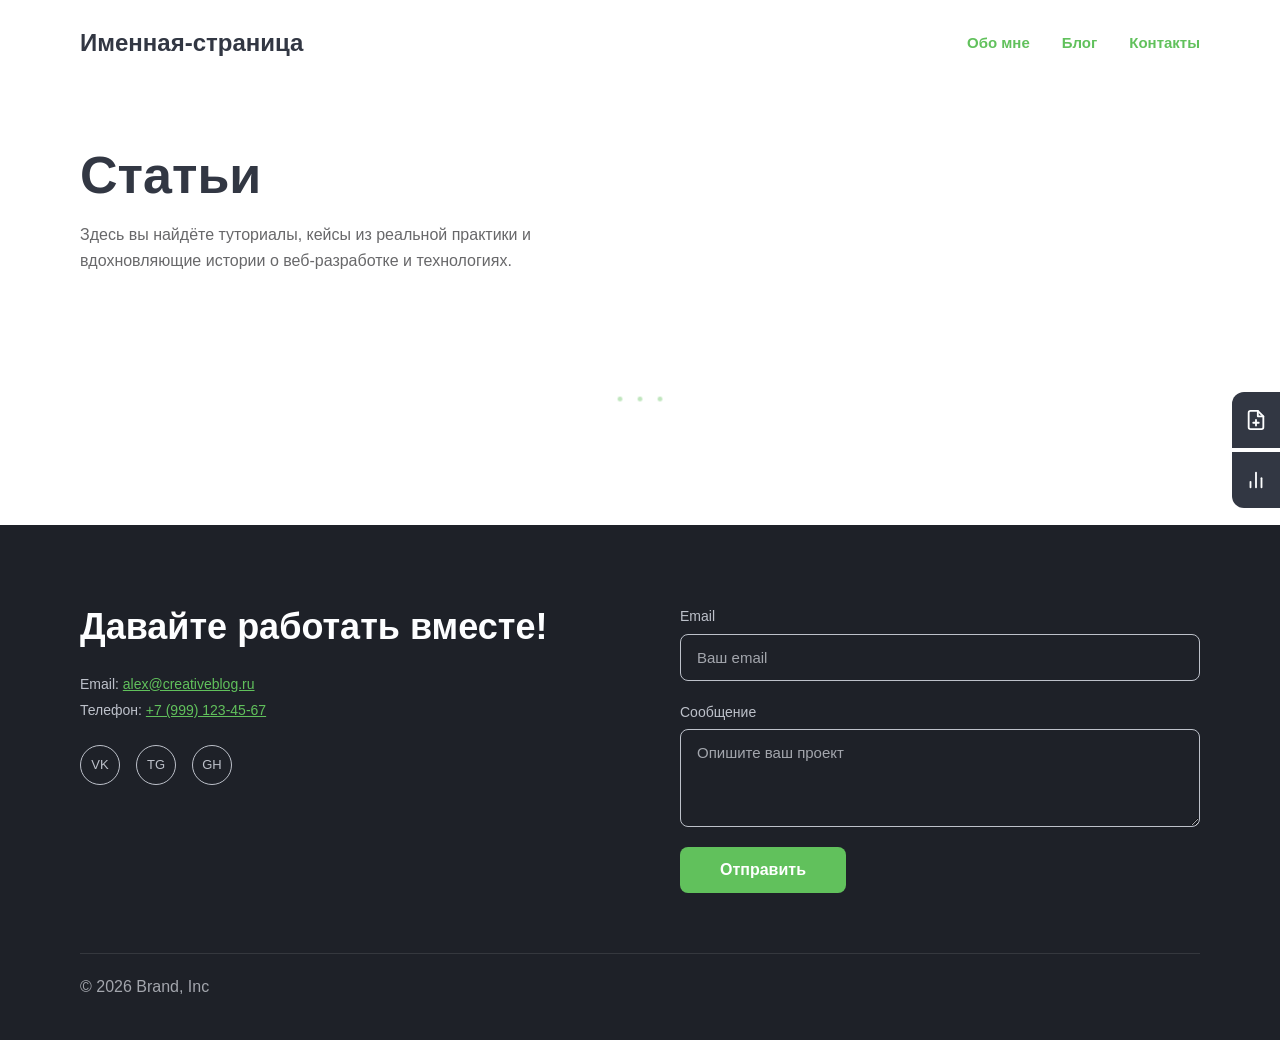
<file: blog.html>
<!DOCTYPE html>
<html lang="ru">
<head>
    <meta charset="UTF-8">
    <meta name="viewport" content="width=device-width, initial-scale=1.0">
    <title>Блог</title>
    <link rel="stylesheet" href="style.css">
</head>
<body>
    <!-- Шапка сайта с навигацией -->
    <header class="header">
        <div class="container">
            <a href="index.html" class="logo">Именная-страница</a>
            <nav>
                <ul class="nav-list">
                    <li><a href="index.html" class="active">Обо мне</a></li>
                    <li><a href="blog.html" class="active">Блог</a></li>
                    <li><a href="#contacts" class="active">Контакты</a></li>
                </ul>
            </nav>
        </div>
    </header>

    <main>
        <!-- Блок со статьями -->
        <section class="blog-hero">
            <div class="container">
                <h1>Статьи</h1>
                <p>
                    Здесь вы найдёте туториалы, кейсы из реальной практики и вдохновляющие истории
                    о веб-разработке и технологиях.
                </p>
            </div>
        </section>

        <!-- Сетка карточек статей (первая карточка — featured через CSS :first-child) -->
        <section class="blog-grid">
            <div class="container">
                <div class="blog-cards" id="blog-cards">
                    <!-- Карточки загружаются из localStorage через JS -->
                </div>

                <!-- Лоадер для имитации загрузки (ДЗ 8) -->
                <div class="loader" id="loader">
                    <span class="loader-dot"></span>
                    <span class="loader-dot"></span>
                    <span class="loader-dot"></span>
                </div>

                <!-- Заглушка "Нет статей" (отображается когда статей нет) -->
                <p class="blog-empty" id="blog-empty">Нет статей</p>

                <div class="blog-next" id="blog-next" hidden>
                    <a href="#">Далее</a>
                </div>
            </div>
        </section>

        <!-- Форма создания статьи (скрыта по умолчанию) -->
        <section class="add-article-section" id="add-article-section" hidden>
            <div class="container">
                <h2>Добавить статью</h2>
                <form class="add-article-form" id="add-article-form">
                    <fieldset id="form-fieldset">
                        <div class="form-group">
                            <label for="article-title">Заголовок</label>
                            <input type="text" id="article-title" name="title" placeholder="Заголовок статьи" required>
                        </div>

                        <div class="form-group">
                            <label for="article-text">Текст статьи</label>
                            <textarea id="article-text" name="text" rows="5" placeholder="Текст статьи" required></textarea>
                        </div>

                        <div class="form-buttons">
                            <button type="submit" class="btn-add" id="btn-add-article">Добавить</button>
                            <button type="button" class="btn-cancel" id="btn-cancel-article">Отмена</button>
                        </div>
                    </fieldset>
                </form>
            </div>
        </section>
    </main>

    <!-- Админ-панель (боковая) -->
    <aside class="admin-panel" id="admin-panel">
        <button class="admin-btn" id="btn-create-article" title="Создать статью">
            <svg width="24" height="24" viewBox="0 0 24 24" fill="none" stroke="currentColor" stroke-width="2" stroke-linecap="round" stroke-linejoin="round">
                <path d="M14 2H6a2 2 0 0 0-2 2v16a2 2 0 0 0 2 2h12a2 2 0 0 0 2-2V8z"/>
                <polyline points="14 2 14 8 20 8"/>
                <line x1="12" y1="18" x2="12" y2="12"/>
                <line x1="9" y1="15" x2="15" y2="15"/>
            </svg>
        </button>
        <button class="admin-btn" id="btn-show-stats" title="Показать статистику">
            <svg width="24" height="24" viewBox="0 0 24 24" fill="none" stroke="currentColor" stroke-width="2" stroke-linecap="round" stroke-linejoin="round">
                <line x1="18" y1="20" x2="18" y2="10"/>
                <line x1="12" y1="20" x2="12" y2="4"/>
                <line x1="6" y1="20" x2="6" y2="14"/>
            </svg>
        </button>
    </aside>

    <!-- Диалог статистики страницы -->
    <dialog class="stats-dialog" id="stats-dialog">
        <div class="stats-dialog-header">
            <h2>Статистика страницы</h2>
            <button class="stats-dialog-close" id="stats-dialog-close">&times;</button>
        </div>
        <div class="stats-dialog-body">
            <div class="stats-card">
                <span class="stats-label">Всего статей:</span>
                <span class="stats-value" id="stats-articles-count">0</span>
            </div>
            <div class="stats-card">
                <span class="stats-label">Комментарии:</span>
                <span class="stats-value" id="stats-comments-count">0</span>
            </div>
        </div>
    </dialog>

    <!-- Шаблон карточки статьи -->
    <template id="blog-card-template">
        <article class="blog-card">
            <button class="btn-delete" title="Удалить статью">&times;</button>
            <div class="blog-card-image">
                <div class="img-placeholder">
                    <svg viewBox="0 0 24 24"><path d="M21 19V5c0-1.1-.9-2-2-2H5c-1.1 0-2 .9-2 2v14c0 1.1.9 2 2 2h14c1.1 0 2-.9 2-2zM8.5 13.5l2.5 3.01L14.5 12l4.5 6H5l3.5-4.5z"/></svg>
                </div>
            </div>
            <div class="blog-card-body">
                <h4></h4>
                <p class="blog-card-text"></p>
                <time></time>
            </div>
        </article>
    </template>

    <!-- Футер с контактами -->
    <footer class="footer" id="contacts">
        <div class="container">
            <div class="footer-left">
                <h2>Давайте работать вместе!</h2>
                <address class="footer-contacts">
                    <p>Email: <a href="mailto:alex@creativeblog.ru">alex@creativeblog.ru</a></p>
                    <p>Телефон: <a href="tel:+79991234567">+7 (999) 123-45-67</a></p>
                </address>
                <div class="footer-socials">
                    <a href="#">VK</a>
                    <a href="#">TG</a>
                    <a href="#">GH</a>
                </div>
            </div>
            <div class="footer-right">
                <div class="footer-form">
                    <div class="form-group">
                        <label for="blog-email">Email</label>
                        <input type="email" id="blog-email" placeholder="Ваш email">
                    </div>
                    <div class="form-group">
                        <label for="blog-message">Сообщение</label>
                        <textarea id="blog-message" rows="4" placeholder="Опишите ваш проект"></textarea>
                    </div>
                    <button type="button" class="btn-submit">Отправить</button>
                </div>
            </div>
        </div>
        <div class="container">
            <div class="footer-bottom">
                <p>&copy; 2026 Brand, Inc</p>
            </div>
        </div>
    </footer>

    <!-- Подключение JS -->
    <script src="script.js"></script>
</body>
</html>
</file>
<file: style.css>
/* ===========================
   ОБЩИЕ НАСТРОЙКИ
   =========================== */

*,
*::before,
*::after {
    box-sizing: border-box;
    margin: 0;
    padding: 0;
}

/* Подключение шрифта Inter */
@import url('https://fonts.googleapis.com/css2?family=Inter:wght@400;700&display=swap');

/* CSS-переменные для цветов */
:root {
    --color-text-primary: #323743;
    --color-text-secondary: #68686A;
    --color-text-muted: #A3A6AD;
    --color-text-light: #BDC1CA;
    --color-accent-green: #61C15C;
    --color-accent-green-hover: #75BB7C;
    --color-accent-orange: #DB5E31;
    --color-bg-green-light: #F4FBF4;
    --color-bg-peach-light: #FEF3EF;
    --color-bg-light: #FAFBFD;
    --color-bg-dark: #1E2128;
    --color-border: #DDE0E7;
    --color-white: #FDFEFF;
}

body {
    font-family: 'Inter', sans-serif;
    font-weight: 400;
    font-size: 16px;
    line-height: 1.6;
    color: var(--color-text-primary);
    background-color: #fff;
}

img {
    max-width: 100%;
    height: auto;
    display: block;
}

a {
    text-decoration: none;
    color: inherit;
}

ul, ol {
    list-style: none;
}

/* ===========================
   ТИПОГРАФИКА
   =========================== */

h1 {
    font-weight: 700;
    font-size: 52px;
    line-height: 1.15;
}

h2 {
    font-weight: 700;
    font-size: 40px;
    line-height: 1.2;
}

h3 {
    font-weight: 700;
    font-size: 32px;
    line-height: 1.25;
}

h4 {
    font-size: 24px;
    line-height: 1.3;
}

p {
    font-size: 16px;
    line-height: 1.6;
}

/* ===========================
   LAYOUT
   =========================== */

.container {
    max-width: 1200px;
    margin: 0 auto;
    padding: 0 40px;
}

/* ===========================
   HEADER / НАВИГАЦИЯ
   =========================== */

.header {
    padding: 24px 0;
}

.header .container {
    display: flex;
    justify-content: space-between;
    align-items: center;
}

.logo {
    font-weight: 700;
    font-size: 24px;
    color: var(--color-text-primary);
}

.nav-list {
    display: flex;
    gap: 32px;
}

.nav-list a {
    font-size: 15px;
    color: var(--color-text-secondary);
    /* Плавность при наведении (задание: доработка наведения — добавить плавности) */
    transition: font-weight 0.3s ease, color 0.3s ease;
    position: relative;
}

/* Стилизация меню: при наведении выделить активный пункт жирным шрифтом */
.nav-list a:hover {
    font-weight: 700;
    color: var(--color-text-primary);
}

.nav-list a.active {
    font-weight: 700;
    color: var(--color-accent-green);
}

/* ===========================
   HERO — БЛОК "ОБО МНЕ"
   =========================== */

.hero {
    padding: 60px 0 80px;
}

.hero .container {
    display: flex;
    align-items: center;
    gap: 60px;
}

.hero-text {
    flex: 1;
}

.hero-text h1 {
    margin-bottom: 20px;
}

.hero-text p {
    color: var(--color-text-secondary);
    margin-bottom: 24px;
    max-width: 440px;
}

.hero-link {
    display: inline-flex;
    align-items: center;
    gap: 8px;
    color: var(--color-accent-green);
    font-weight: 700;
    font-size: 15px;
    transition: gap 0.3s ease;
}

.hero-link:hover {
    gap: 14px;
}

.hero-link::after {
    content: '›';
    font-size: 20px;
}

.hero-image {
    flex: 1;
    display: flex;
    justify-content: center;
}

.hero-image img {
    max-width: 100%;
    border-radius: 12px;
    object-fit: cover;
}

/* ===========================
   СЕКЦИЯ "МОЯ КАРЬЕРА" (WORK)
   =========================== */

.work-section {
    padding: 80px 0 40px;
}

.work-section .container {
    display: flex;
    gap: 80px;
}

.work-header {
    flex: 0 0 300px;
}

.work-header h2 {
    margin-bottom: 16px;
}

.work-timeline {
    flex: 1;
}

.section-subtitle {
    font-size: 24px;
    margin-bottom: 24px;
    margin-top: 16px;
}

.work-item {
    display: flex;
    gap: 24px;
    margin-bottom: 32px;
}

/* Декоративный круг-иконка рядом с каждым местом работы */
.work-icon {
    width: 56px;
    height: 56px;
    border-radius: 50%;
    background-color: var(--color-bg-green-light);
    display: flex;
    align-items: center;
    justify-content: center;
    flex-shrink: 0;
    font-size: 24px;
}

.work-icon.orange {
    background-color: var(--color-bg-peach-light);
}

.work-item-content {
    position: relative;
    padding-bottom: 24px;
}

/* Декоративная линия под опытом работы через псевдоэлемент (задание: часть 1) */
.work-item-content::after {
    content: '';
    position: absolute;
    bottom: 0;
    left: 0;
    width: 100%;
    height: 1px;
    background-color: var(--color-border);
}

.work-item-content h3 {
    font-size: 20px;
    margin-bottom: 8px;
}

.work-item-content h4 {
    font-weight: 700;
    font-size: 18px;
    margin-bottom: 8px;
}

.work-item-content p,
.work-item-content dd {
    font-size: 15px;
    color: var(--color-text-secondary);
    margin-left: 0;
}

.work-item-content dt {
    margin-bottom: 4px;
}

/* ===========================
   СЕКЦИИ: ОБРАЗОВАНИЕ, КУРСЫ, ДОСТИЖЕНИЯ
   Декоративные полосы через псевдоэлементы (задание: часть 1)
   =========================== */

.education-section,
.courses-section,
.achievements-section {
    padding: 32px 0;
    position: relative;
}

/* Декоративная линия-разделитель сверху секции */
.education-section::before,
.courses-section::before,
.achievements-section::before {
    content: '';
    display: block;
    width: 100%;
    max-width: 1120px;
    height: 1px;
    background-color: var(--color-border);
    margin: 0 auto 32px;
}

.education-section h3,
.courses-section h3,
.achievements-section h3 {
    font-size: 24px;
    margin-bottom: 16px;
}

.education-section p,
.courses-section p,
.achievements-section p {
    color: var(--color-text-secondary);
    margin-bottom: 4px;
}

/* Стилизация списков (задание: часть 1) */
.courses-section ul,
.achievements-section ul {
    display: flex;
    flex-direction: column;
    gap: 12px;
}

.courses-section li,
.achievements-section li {
    font-size: 15px;
    color: var(--color-text-secondary);
    padding-left: 20px;
    position: relative;
}

/* Декоративный маркер списка через псевдоэлемент */
.courses-section li::before,
.achievements-section li::before {
    content: '';
    position: absolute;
    left: 0;
    top: 8px;
    width: 8px;
    height: 8px;
    border-radius: 50%;
    background-color: var(--color-accent-green);
}

/* ===========================
   НАВЫКИ (SKILLS)
   =========================== */

.skills-section {
    padding: 40px 0 60px;
}

.skills-section h3 {
    font-size: 24px;
    margin-bottom: 24px;
}

.skills-grid {
    display: grid;
    grid-template-columns: repeat(3, 1fr);
    gap: 20px;
}

.skill-item {
    font-size: 15px;
    padding: 16px 0;
    border-bottom: 2px solid var(--color-border);
    color: var(--color-text-primary);
}

/* ===========================
   ХОББИ (HOBBY) + АНИМАЦИЯ
   =========================== */

.hobby-section {
    padding: 80px 0;
}

.hobby-section .container {
    display: flex;
    gap: 60px;
}

.hobby-header {
    flex: 0 0 320px;
}

.hobby-header h2 {
    margin-bottom: 16px;
}

.hobby-gallery {
    display: flex;
    gap: 16px;
    margin-top: 24px;
}

/* Карточка хобби с анимацией (задание: часть 2) */
.hobby-card {
    position: relative;
    overflow: hidden;
    border-radius: 12px;
    width: 150px;
    height: 190px;
    cursor: pointer;
}

.hobby-card img {
    width: 100%;
    height: 100%;
    object-fit: cover;
    transition: transform 0.4s ease;
}

.hobby-card:hover img {
    transform: scale(1.1);
}

/* Скрытый текст — плавно появляется при наведении (задание: анимация на картинку из хобби) */
.hobby-overlay {
    position: absolute;
    bottom: 0;
    left: 0;
    right: 0;
    padding: 16px;
    background: linear-gradient(transparent, rgba(0, 0, 0, 0.7));
    color: #fff;
    font-size: 14px;
    font-weight: 700;
    transform: translateY(100%);
    transition: transform 0.4s ease;
}

.hobby-card:hover .hobby-overlay {
    transform: translateY(0);
}

.hobby-content {
    flex: 1;
}

.hobby-content p {
    color: var(--color-text-secondary);
    font-size: 15px;
    margin-bottom: 20px;
}

.hobby-placeholder {
    background-color: var(--color-bg-light);
    border-radius: 12px;
    height: 180px;
    display: flex;
    align-items: center;
    justify-content: center;
    margin-bottom: 12px;
}

/* ===========================
   ПОСЛЕДНИЕ СТАТЬИ НА ГЛАВНОЙ
   =========================== */

.featured-articles {
    padding: 60px 0;
}

.featured-articles h2 {
    margin-bottom: 32px;
}

/* Карточка статьи: flex-раскладка текст + картинка */
.featured-articles .article-card {
    display: flex;
    align-items: stretch;
    margin-bottom: 32px;
    border-radius: 16px;
    overflow: hidden;
    min-height: 280px;
}

/* Чередование фона через псевдоклассы (задание: часть 1) */
.featured-articles .article-card:nth-child(odd) {
    background-color: var(--color-bg-green-light);
}

.featured-articles .article-card:nth-child(even) {
    background-color: var(--color-bg-peach-light);
    flex-direction: row-reverse;
}

.article-card-text {
    flex: 1;
    padding: 32px;
    display: flex;
    flex-direction: column;
    justify-content: center;
}

.article-card-text h3 {
    font-size: 24px;
    margin-bottom: 12px;
}

.article-card-text p {
    color: var(--color-text-secondary);
    font-size: 15px;
}

.article-card-text time {
    font-size: 14px;
    color: var(--color-text-muted);
}

.article-card-image {
    flex: 1;
    background-color: var(--color-bg-light);
    display: flex;
    align-items: center;
    justify-content: center;
    min-height: 250px;
}

.browse-all {
    text-align: center;
    margin-top: 24px;
}

.browse-all a {
    display: inline-block;
    padding: 12px 32px;
    border: 2px solid var(--color-accent-green);
    border-radius: 30px;
    color: var(--color-accent-green);
    font-size: 15px;
    font-weight: 700;
    transition: background-color 0.3s ease, color 0.3s ease;
}

.browse-all a:hover {
    background-color: var(--color-accent-green);
    color: #fff;
}

/* ===========================
   FOOTER
   =========================== */

.footer {
    background-color: var(--color-bg-dark);
    color: var(--color-white);
    padding: 80px 0 40px;
}

.footer .container {
    display: flex;
    gap: 80px;
    flex-wrap: wrap;
}

.footer-left {
    flex: 1;
    min-width: 280px;
}

.footer-left h2 {
    font-size: 36px;
    margin-bottom: 24px;
    line-height: 1.2;
}

.footer-contacts {
    font-style: normal;
    margin-bottom: 24px;
}

.footer-contacts p {
    font-size: 14px;
    color: var(--color-text-light);
    margin-bottom: 4px;
}

.footer-contacts a {
    color: var(--color-accent-green);
    text-decoration: underline;
}

.footer-socials {
    display: flex;
    gap: 16px;
}

.footer-socials a {
    width: 40px;
    height: 40px;
    border: 1px solid var(--color-text-light);
    border-radius: 50%;
    display: flex;
    align-items: center;
    justify-content: center;
    color: var(--color-text-light);
    font-size: 13px;
    transition: border-color 0.3s ease, color 0.3s ease;
}

.footer-socials a:hover {
    border-color: var(--color-accent-green);
    color: var(--color-accent-green);
}

.footer-right {
    flex: 1;
    min-width: 280px;
}

.footer-form {
    display: flex;
    flex-direction: column;
    gap: 20px;
}

.form-group {
    display: flex;
    flex-direction: column;
    gap: 6px;
}

.form-group label {
    font-size: 14px;
    color: var(--color-text-light);
}

.form-group input,
.form-group textarea {
    background: transparent;
    border: 1px solid var(--color-text-light);
    border-radius: 8px;
    padding: 14px 16px;
    color: var(--color-white);
    font-family: 'Inter', sans-serif;
    font-size: 15px;
    resize: vertical;
}

.form-group input::placeholder,
.form-group textarea::placeholder {
    color: var(--color-text-muted);
}

.form-group input:focus,
.form-group textarea:focus {
    outline: none;
    border-color: var(--color-accent-green);
}

.btn-submit {
    display: inline-block;
    padding: 14px 40px;
    background-color: var(--color-accent-green);
    color: #fff;
    border: none;
    border-radius: 8px;
    font-family: 'Inter', sans-serif;
    font-size: 16px;
    font-weight: 700;
    cursor: pointer;
    transition: background-color 0.3s ease;
    align-self: flex-start;
}

.btn-submit:hover {
    background-color: var(--color-accent-green-hover);
}

.footer-bottom {
    width: 100%;
    margin-top: 60px;
    padding-top: 20px;
    border-top: 1px solid rgba(255, 255, 255, 0.1);
    font-size: 14px;
    color: var(--color-text-muted);
}

/* ===========================
   СТРАНИЦА БЛОГА
   =========================== */

.blog-hero {
    padding: 60px 0 40px;
}

.blog-hero h1 {
    margin-bottom: 16px;
}

.blog-hero p {
    color: var(--color-text-secondary);
    max-width: 500px;
}

/* Доработка ДЗ6: секция blog-featured убрана, 
   первая карточка стилизуется через :first-child в единой сетке */

/* Сетка карточек блога */
.blog-grid {
    padding: 0 0 40px;
}

.blog-cards {
    display: grid;
    grid-template-columns: repeat(3, 1fr);
    gap: 30px;
}

/* Первая карточка — featured: занимает всю ширину, горизонтальный layout */
.blog-card:first-child {
    grid-column: 1 / -1;
    display: flex;
    flex-direction: row;
    border-radius: 16px;
}

.blog-card:first-child .blog-card-image {
    flex: 1.2;
    min-height: 320px;
    height: auto;
}

.blog-card:first-child .blog-card-body {
    flex: 1;
    padding: 40px;
    display: flex;
    flex-direction: column;
    justify-content: center;
}

.blog-card:first-child .blog-card-body h4 {
    font-size: 28px;
    font-weight: 700;
    margin-bottom: 16px;
}

/* Текст статьи виден только в featured карточке */
.blog-card-text {
    display: none;
}

.blog-card:first-child .blog-card-text {
    display: block;
    color: var(--color-text-secondary);
    font-size: 15px;
    margin-bottom: 12px;
}

/* Состояние "Нет статей" (ДЗ 7) */
.blog-empty {
    text-align: center;
    padding: 120px 0;
    font-size: 18px;
    color: var(--color-text-muted);
}

.blog-empty[hidden] {
    display: none;
}

.blog-card {
    border-radius: 12px;
    overflow: hidden;
    border: 1px solid var(--color-border);
    transition: box-shadow 0.3s ease;
}

.blog-card:hover {
    box-shadow: 0 4px 20px rgba(0, 0, 0, 0.08);
}

.blog-card-image {
    height: 200px;
    background-color: var(--color-bg-light);
    display: flex;
    align-items: center;
    justify-content: center;
}

.blog-card-body {
    padding: 20px;
}

.blog-card-body h4 {
    font-weight: 700;
    font-size: 16px;
    margin-bottom: 8px;
    line-height: 1.4;
}

.blog-card-body time {
    font-size: 14px;
    color: var(--color-text-muted);
}

.blog-next {
    text-align: center;
    padding: 30px 0;
}

.blog-next a {
    display: inline-flex;
    align-items: center;
    gap: 8px;
    padding: 12px 40px;
    border: 2px solid var(--color-accent-green);
    border-radius: 30px;
    color: var(--color-accent-green);
    font-weight: 700;
    font-size: 15px;
    transition: background-color 0.3s ease, color 0.3s ease;
}

.blog-next a::after {
    content: '→';
}

.blog-next a:hover {
    background-color: var(--color-accent-green);
    color: #fff;
}

/* Адаптивность: карточки в 1 колонку при < 800px (задание: часть 2) */
@media (max-width: 800px) {
    .blog-cards {
        grid-template-columns: 1fr;
    }

    /* Featured-карточка (первая) в мобильной версии — вертикальный layout */
    .blog-card:first-child {
        flex-direction: column;
    }

    .blog-card:first-child .blog-card-image {
        min-height: 200px;
    }

    .hero .container {
        flex-direction: column;
        text-align: center;
    }

    .hero-text p {
        max-width: 100%;
    }

    .work-section .container {
        flex-direction: column;
        gap: 32px;
    }

    .work-header {
        flex: auto;
    }

    .hobby-section .container {
        flex-direction: column;
    }

    .hobby-header {
        flex: auto;
    }

    .skills-grid {
        grid-template-columns: 1fr;
    }

    .footer .container {
        flex-direction: column;
        gap: 40px;
    }

    h1 {
        font-size: 36px;
    }

    h2 {
        font-size: 28px;
    }

    .featured-articles .article-card {
        flex-direction: column !important;
    }
}

/* ===========================
   ФОРМА ДОБАВЛЕНИЯ СТАТЬИ
   =========================== */

/* Базовые стили формы (анимация управления в секции ниже) */

.add-article-section h2 {
    font-size: 24px;
    margin-bottom: 24px;
}

.add-article-form {
    max-width: 500px;
}

.add-article-form fieldset {
    display: flex;
    flex-direction: column;
    gap: 16px;
    border: none;
    padding: 0;
    margin: 0;
}

.add-article-form label {
    font-size: 14px;
    font-weight: 700;
    color: var(--color-text-primary);
}

.add-article-form input,
.add-article-form textarea {
    border: 1px solid var(--color-border);
    border-radius: 8px;
    padding: 12px 16px;
    font-family: 'Inter', sans-serif;
    font-size: 15px;
    color: var(--color-text-primary);
    resize: vertical;
}

.add-article-form input:focus,
.add-article-form textarea:focus {
    outline: none;
    border-color: var(--color-accent-green);
}

.form-buttons {
    display: flex;
    gap: 12px;
}

.btn-add {
    padding: 12px 32px;
    background-color: var(--color-accent-green);
    color: #fff;
    border: none;
    border-radius: 8px;
    font-family: 'Inter', sans-serif;
    font-size: 15px;
    font-weight: 700;
    cursor: pointer;
    transition: background-color 0.3s ease;
}

.btn-add:hover {
    background-color: var(--color-accent-green-hover);
}

.btn-cancel {
    padding: 12px 32px;
    background-color: transparent;
    color: var(--color-text-primary);
    border: 1px solid var(--color-border);
    border-radius: 8px;
    font-family: 'Inter', sans-serif;
    font-size: 15px;
    cursor: pointer;
    transition: border-color 0.3s ease;
}

.btn-cancel:hover {
    border-color: var(--color-text-primary);
}

/* ===========================
   PLACEHOLDER SVG
   =========================== */

.img-placeholder {
    width: 100%;
    height: 100%;
    display: flex;
    align-items: center;
    justify-content: center;
}

.img-placeholder svg {
    width: 80px;
    height: 80px;
    fill: var(--color-text-light);
    opacity: 0.5;
}

/* ===========================
   АДМИН-ПАНЕЛЬ (боковая)
   =========================== */

.admin-panel {
    position: fixed;
    right: 0;
    top: 50%;
    transform: translateY(-50%);
    display: flex;
    flex-direction: column;
    gap: 4px;
    z-index: 100;
}

.admin-btn {
    width: 48px;
    height: 56px;
    background-color: var(--color-text-primary);
    color: var(--color-white);
    border: none;
    cursor: pointer;
    display: flex;
    align-items: center;
    justify-content: center;
    transition: background-color 0.3s ease;
}

.admin-btn:first-child {
    border-radius: 12px 0 0 0;
}

.admin-btn:last-child {
    border-radius: 0 0 0 12px;
}

.admin-btn:hover {
    background-color: var(--color-accent-green);
}

.admin-btn svg {
    width: 22px;
    height: 22px;
}

/* ===========================
   АНИМАЦИЯ ФОРМЫ (показ/скрытие)
   =========================== */

.add-article-section {
    overflow: hidden;
    max-height: 0;
    opacity: 0;
    transition: max-height 0.4s ease, opacity 0.3s ease, padding 0.4s ease;
    padding: 0;
}

.add-article-section[hidden] {
    display: block;
    max-height: 0;
    opacity: 0;
    padding: 0;
    pointer-events: none;
}

.add-article-section.visible {
    max-height: 600px;
    opacity: 1;
    padding: 40px 0 60px;
    pointer-events: auto;
}

/* ===========================
   ДИАЛОГ СТАТИСТИКИ
   =========================== */

.stats-dialog {
    border: none;
    border-radius: 16px;
    padding: 32px;
    max-width: 520px;
    width: 90%;
    box-shadow: 0 8px 40px rgba(0, 0, 0, 0.15);
    font-family: 'Inter', sans-serif;
}

/* Backdrop затемнение */
.stats-dialog::backdrop {
    background: rgba(0, 0, 0, 0.4);
}

.stats-dialog-header {
    display: flex;
    justify-content: space-between;
    align-items: center;
    margin-bottom: 24px;
}

.stats-dialog-header h2 {
    font-size: 28px;
    font-weight: 700;
    color: var(--color-text-primary);
}

.stats-dialog-close {
    width: 36px;
    height: 36px;
    background: none;
    border: none;
    font-size: 28px;
    color: var(--color-text-muted);
    cursor: pointer;
    display: flex;
    align-items: center;
    justify-content: center;
    border-radius: 50%;
    transition: color 0.2s ease, background-color 0.2s ease;
}

.stats-dialog-close:hover {
    color: var(--color-text-primary);
    background-color: var(--color-bg-light);
}

.stats-dialog-body {
    display: flex;
    gap: 16px;
}

.stats-card {
    flex: 1;
    background-color: var(--color-bg-light);
    border-radius: 12px;
    padding: 20px 24px;
    display: flex;
    flex-direction: column;
    gap: 8px;
}

.stats-label {
    font-size: 16px;
    color: var(--color-text-secondary);
}

.stats-value {
    font-size: 40px;
    font-weight: 700;
    color: var(--color-text-primary);
}

/* Стили для кнопки удаления в блоге */
.blog-card {
    position: relative; /* Чтобы позиционировать кнопку абсолютно внутри */
}

.btn-delete {
    position: absolute;
    top: 10px;
    right: 10px;
    width: 30px;
    height: 30px;
    background-color: rgba(219, 94, 49, 0.9);
    color: white;
    border: none;
    border-radius: 50%;
    cursor: pointer;
    display: flex;
    align-items: center;
    justify-content: center;
    font-size: 20px;
    opacity: 0; /* Скрыта по умолчанию */
    transition: opacity 0.3s ease, transform 0.2s ease;
    z-index: 10;
}

.blog-card:hover .btn-delete {
    opacity: 1; /* Показываем при наведении на карточку */
}

.btn-delete:hover {
    transform: scale(1.1);
    background-color: var(--color-accent-orange);
}

/* ===========================
   ЛОАДЕР (ДЗ 8) — три точки
   =========================== */

.loader {
    display: flex;
    justify-content: center;
    align-items: center;
    gap: 8px;
    padding: 80px 0;
}

.loader[hidden] {
    display: none;
}

.loader-dot {
    width: 12px;
    height: 12px;
    border-radius: 50%;
    background-color: var(--color-accent-green);
    animation: loader-bounce 1.4s ease-in-out infinite both;
}

.loader-dot:nth-child(1) {
    animation-delay: -0.32s;
}

.loader-dot:nth-child(2) {
    animation-delay: -0.16s;
}

.loader-dot:nth-child(3) {
    animation-delay: 0s;
}

@keyframes loader-bounce {
    0%, 80%, 100% {
        transform: scale(0.4);
        opacity: 0.4;
    }
    40% {
        transform: scale(1);
        opacity: 1;
    }
}

/* ===========================
   БЛОКИРОВКА ФОРМЫ (ДЗ 8)
   =========================== */

.add-article-form fieldset:disabled {
    opacity: 0.6;
    pointer-events: none;
}

.add-article-form fieldset:disabled .btn-add {
    background-color: var(--color-text-muted);
    cursor: not-allowed;
}

.add-article-form fieldset:disabled .btn-cancel {
    cursor: not-allowed;
}
</file>
